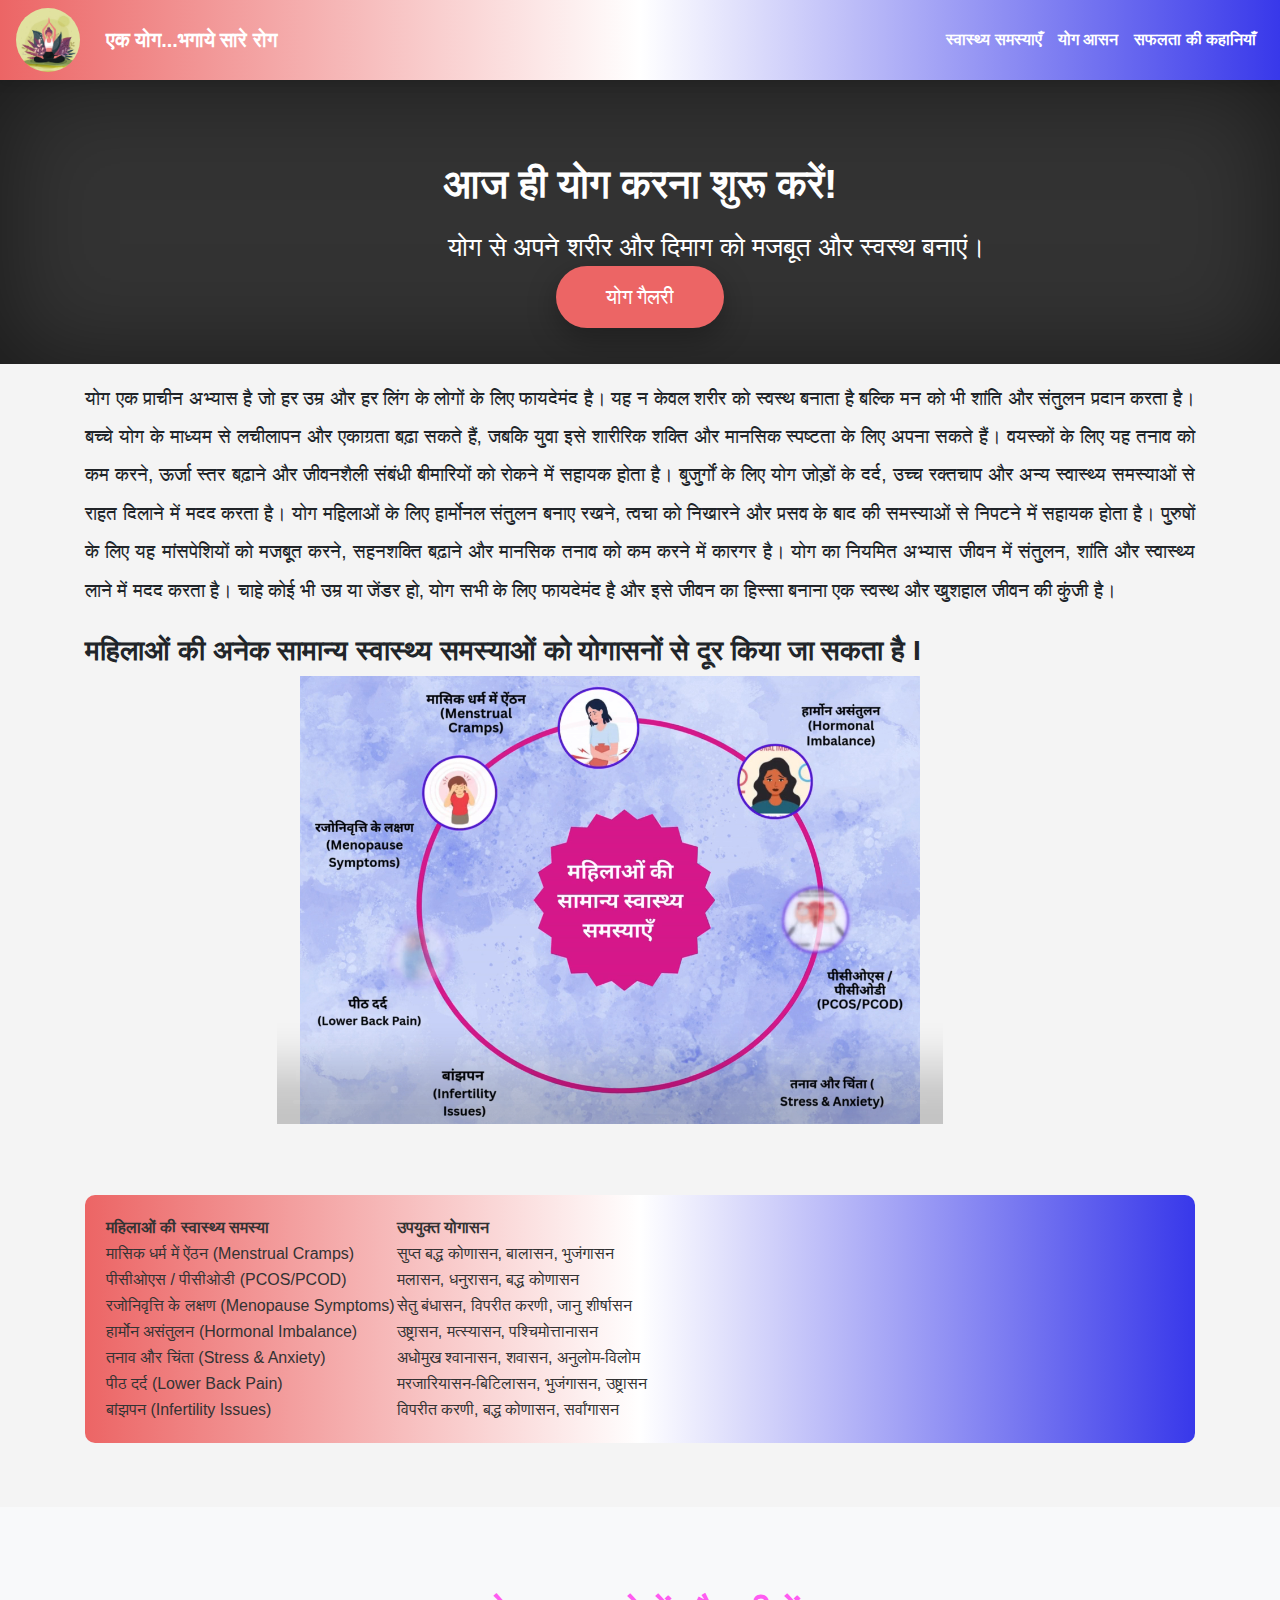
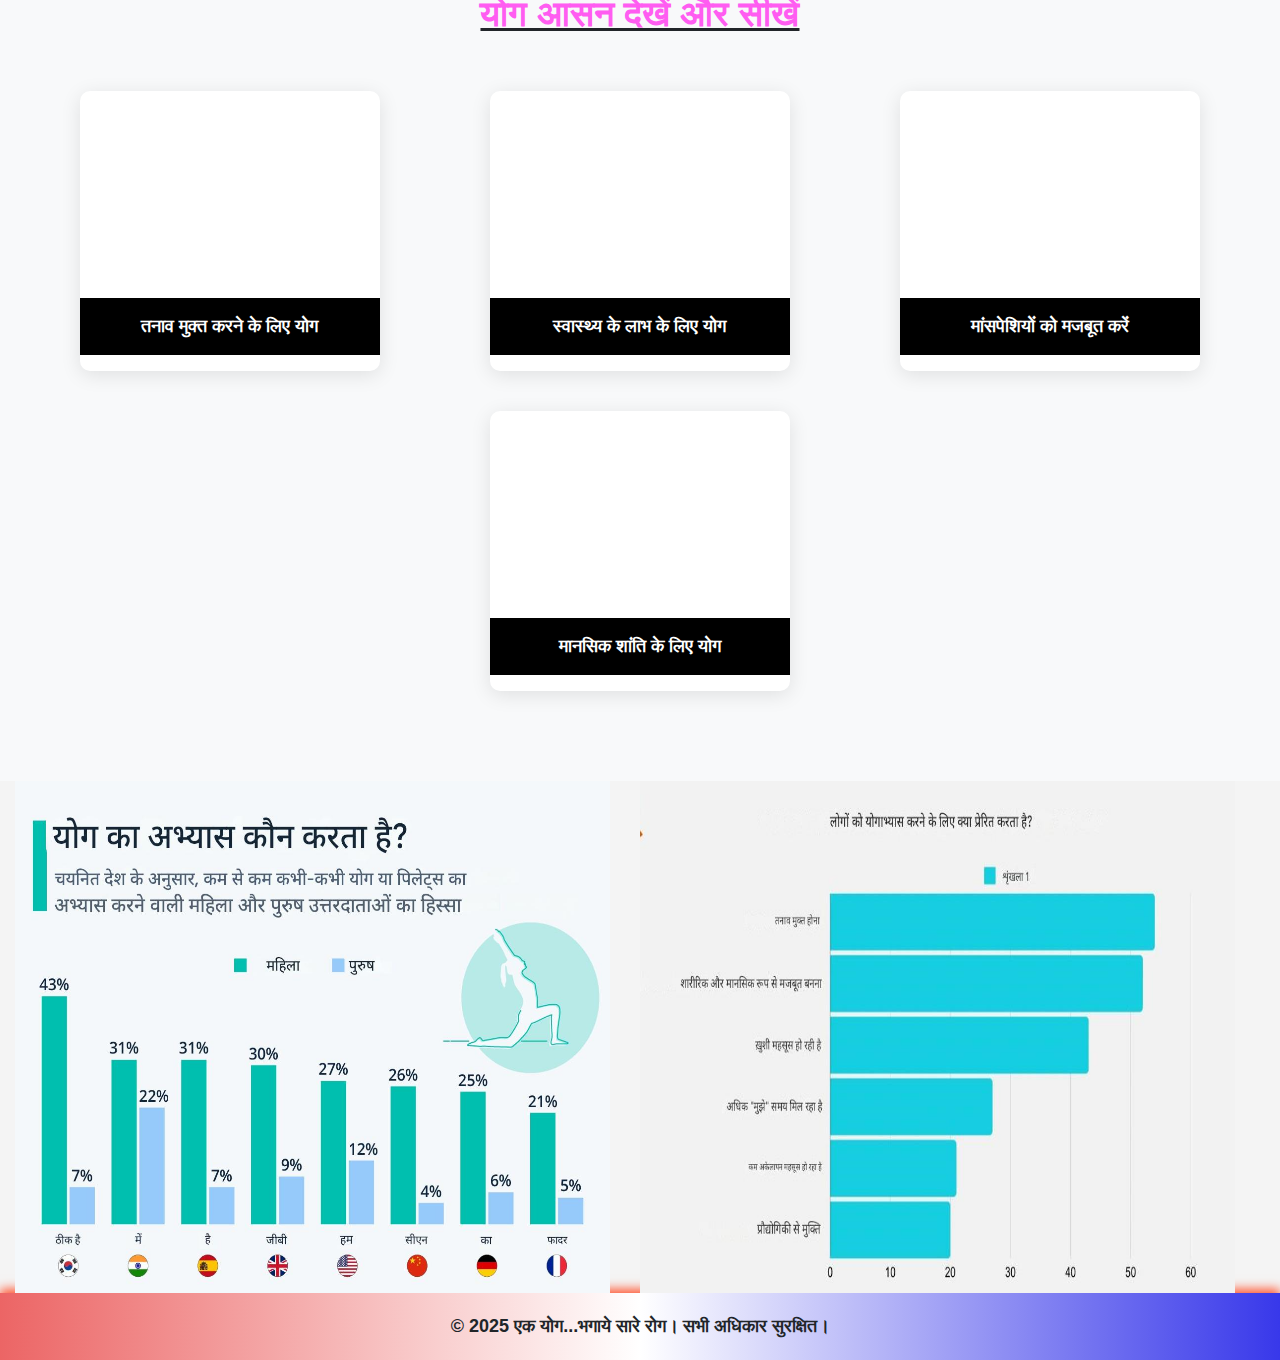
<file: index.html>
<!DOCTYPE html>
<html lang="hi">
<head>
    <meta charset="UTF-8">
    <meta name="viewport" content="width=device-width, initial-scale=1.0">
    <title>एक योग...भगाये सारे रोग</title>
    <!-- Bootstrap CSS -->
    <link href="https://stackpath.bootstrapcdn.com/bootstrap/4.5.2/css/bootstrap.min.css" rel="stylesheet">
    <link href="https://cdnjs.cloudflare.com/ajax/libs/font-awesome/5.15.3/css/all.min.css" rel="stylesheet">
<link rel="stylesheet" href="./style.css">
    <style>
          /* Main Heading */
  .main-heading {
    text-align: center;
    color: white;
    font-size: 28px;
    padding: 20px;
    background-color: #333;
  }

  /* Image Section */
  .image-section img {
    width: 100%;
    height: auto;
    border-radius: 10px;
    box-shadow: 0px 4px 8px rgba(0, 0, 0, 0.2);
  }

  /* Content Sections with Different Gradients */
  .content-section {
    padding: 20px;
    margin: 5vw 0;
    border-radius: 10px;
    color: #333;
  }

  /* First Content Section */
  .content-section:nth-child(odd) {
    background: linear-gradient(to right, #fFcc00, white);
  }

  /* Second Content Section */
  .content-section:nth-child(even) {
    background: linear-gradient(to right, #ec6565,white, rgb(56, 56, 234));
  }

  /* Table Section */
  .table-section table {
    width: 100%;
    border-collapse: collapse;
    margin-top: 20px;
  }

  .table-section th,
  .table-section td {
    padding: 30px;
    border: 1px solid #ddd;
    text-align: center;
  }

  .table-section th {
    background: linear-gradient(to right, #ffafbd, #ffc3a0);
    color: #fff;
  }
    </style>
</head>
<body>

    <!-- Navbar -->
    <nav class="navbar navbar-expand-lg navbar-dark">
        <img class="rounded-circle " style="height: 5vw;width: 5vw;margin-right: 2vw;" src="./Images/WhatsApp Image 2025-04-02 at 11.27.49 AM.jpeg" alt="">
        <a class="navbar-brand text-primary" href="./index.html">एक योग...भगाये सारे रोग</a>
        <button class="navbar-toggler" type="button" data-toggle="collapse" data-target="#navbarNav" aria-controls="navbarNav" aria-expanded="false" aria-label="नेविगेशन टॉगल करें">
            <span class="navbar-toggler-icon"></span>
        </button>
        <div class="collapse navbar-collapse" id="navbarNav">
            <ul class="navbar-nav ml-auto">
                               <li class="nav-item">
                    <a class="nav-link" href="./Health issues.html">स्वास्थ्य समस्याएँ</a>
                </li>
                <li class="nav-item">
                    <a class="nav-link" href="./Yoga asan.html">योग आसन</a>
                </li>
                <li class="nav-item">
                    <a class="nav-link" href="./Success Stories.html">सफलता की कहानियाँ</a>
                </li>
            </ul>
        </div>
    </nav>

    <!-- Get Started Section -->
    <section class="get-started-section">
        <h2>आज ही योग करना शुरू करें!</h2>
        <p>योग से अपने शरीर और दिमाग को मजबूत और स्वस्थ बनाएं।</p>
        <a href="./gallery.html" class="get-started-btn">योग गैलरी</a>
    </section>
<!-- Main Container -->
  <div class="container">

    <!-- Main Heading -->
    <h5 class="py-3" style="font-size: 1.5vw;line-height: 3vw; text-align: justify;">
      योग एक प्राचीन अभ्यास है जो हर उम्र
      और हर लिंग के लोगों के लिए फायदेमंद है। यह न केवल शरीर को स्वस्थ बनाता है बल्कि मन को भी शांति और संतुलन प्रदान
      करता है। बच्चे योग के माध्यम से लचीलापन और एकाग्रता बढ़ा सकते हैं, जबकि युवा इसे शारीरिक शक्ति और मानसिक स्पष्टता
      के लिए अपना सकते हैं। वयस्कों के लिए यह तनाव को कम करने, ऊर्जा स्तर बढ़ाने और जीवनशैली संबंधी बीमारियों को रोकने
      में सहायक होता है। बुजुर्गों के लिए योग जोड़ों के दर्द, उच्च रक्तचाप और अन्य स्वास्थ्य समस्याओं से राहत दिलाने में
      मदद करता है।

      योग महिलाओं के लिए हार्मोनल संतुलन बनाए रखने, त्वचा को
      निखारने और प्रसव के बाद की समस्याओं से निपटने में सहायक होता है। पुरुषों के लिए यह मांसपेशियों को मजबूत करने,
      सहनशक्ति बढ़ाने और मानसिक तनाव को कम करने में कारगर है। योग का नियमित अभ्यास जीवन में संतुलन, शांति और स्वास्थ्य
      लाने में मदद करता है। चाहे कोई भी उम्र या जेंडर हो, योग सभी के लिए फायदेमंद है और इसे जीवन का हिस्सा बनाना एक
      स्वस्थ और खुशहाल जीवन की कुंजी है। </h5>
      <h3 style="font-weight: 700;">
        महिलाओं की अनेक सामान्य स्वास्थ्य समस्याओं को योगासनों से दूर किया जा सकता है I
      </h3>
      <video style="height: 35vw;width: 60%;margin-left: 15vw;" src="Images/WhatsApp Video 2025-04-02 at 16.36.24_891a4b79.mp4" controls autoplay muted loop></video>
      <!-- Table Section -->
      <div class="content-section">
  
        <!-- <div class="table-section"> -->
        <table>
          <thead>
            <tr>
              <th>महिलाओं की स्वास्थ्य समस्या</th>
              <th>उपयुक्त योगासन</th>
            </tr>
          </thead>
          <tbody>
            <tr>
              <td>मासिक धर्म में ऐंठन (Menstrual Cramps)</td>
              <td>सुप्त बद्ध कोणासन, बालासन, भुजंगासन</td>
            </tr>
            <tr>
              <td>पीसीओएस / पीसीओडी (PCOS/PCOD)</td>
              <td>मलासन, धनुरासन, बद्ध कोणासन</td>
            </tr>
            <tr>
              <td>रजोनिवृत्ति के लक्षण (Menopause Symptoms)</td>
              <td>सेतु बंधासन, विपरीत करणी, जानु शीर्षासन</td>
            </tr>
            <tr>
              <td>हार्मोन असंतुलन (Hormonal Imbalance)</td>
              <td>उष्ट्रासन, मत्स्यासन, पश्चिमोत्तानासन</td>
            </tr>
            <tr>
              <td>तनाव और चिंता (Stress & Anxiety)</td>
              <td>अधोमुख श्वानासन, शवासन, अनुलोम-विलोम</td>
            </tr>
            <tr>
              <td>पीठ दर्द (Lower Back Pain)</td>
              <td>मरजारियासन-बिटिलासन, भुजंगासन, उष्ट्रासन</td>
            </tr>
            <tr>
              <td>बांझपन (Infertility Issues)</td>
              <td>विपरीत करणी, बद्ध कोणासन, सर्वांगासन</td>
            </tr>
          </tbody>
        </table>
      </div>
    </div>
      
    
    <!-- Yoga Videos Section -->
    <section class="video-section">
       <u> <div class="watch-learn">योग आसन देखें और सीखें</div></u>
        <div class="line"></div> <!-- give line only after the text -->
        <div class="video-container">
            <!-- Video 1 -->
            <div class="video-box">
                <iframe width="100%" height="300" src="https://www.youtube.com/embed/VaoV1PrYft4" 
                title="शक्ति और सशक्तिकरण के लिए योग" frameborder="0" allow="accelerometer; autoplay; clipboard-write; encrypted-media; gyroscope; picture-in-picture" allowfullscreen>
        </iframe>                <p>तनाव मुक्त करने के लिए योग</p>
            </div>
            <!-- Video 2 -->
            <div class="video-box">
                <iframe src="https://www.youtube.com/embed/v7AYKMP6rOE" frameborder="0" allow="accelerometer; autoplay; encrypted-media; gyroscope; picture-in-picture" allowfullscreen></iframe>
                <p>स्वास्थ्य के लाभ के लिए योग</p>
            </div>
            <!-- Video 3 -->
            <div class="video-box">
                <iframe width="100%" height="300" src="https://www.youtube.com/embed/4pKly2JojMw" 
                        title="ध्यान और शांति के लिए योग" frameborder="0" allow="accelerometer; autoplay; clipboard-write; encrypted-media; gyroscope; picture-in-picture" allowfullscreen>
                </iframe>
                <p>मांसपेशियों को मजबूत करें</p>
            </div>
            <!-- Video 4 -->
            <div class="video-box">
                <iframe width="100%" height="300" src="https://www.youtube.com/embed/sTANio_2E0Q" 
                        title="वजन घटाने के लिए योग" frameborder="0" allow="accelerometer; autoplay; clipboard-write; encrypted-media; gyroscope; picture-in-picture" allowfullscreen>
                </iframe>
                <p>मानसिक शांति के लिए योग</p>
            </div>
        </div>
    </section>
<div class="row container-fluid" >
        <div class="col-lg-6"><img class="w-100" style="height: 40vw;" src="./Images/img-9.jpg" alt=""></div>
        <div class="col-lg-6"><img class="w-100" style="height: 40vw;" src="./Images/img-10.jpg" alt=""></div>

</div>
<footer class="text-center px-4">&copy; 2025 एक योग...भगाये सारे रोग। सभी अधिकार सुरक्षित।</footer>

   

    <!-- Bootstrap JS, Popper.js, and jQuery -->
    <script src="https://code.jquery.com/jquery-3.5.1.slim.min.js"></script>
    <script src="https://cdn.jsdelivr.net/npm/@popperjs/core@2.9.2/dist/umd/popper.min.js"></script>
    <script src="https://stackpath.bootstrapcdn.com/bootstrap/4.5.2/js/bootstrap.min.js"></script>
</body>
</html>
</file>
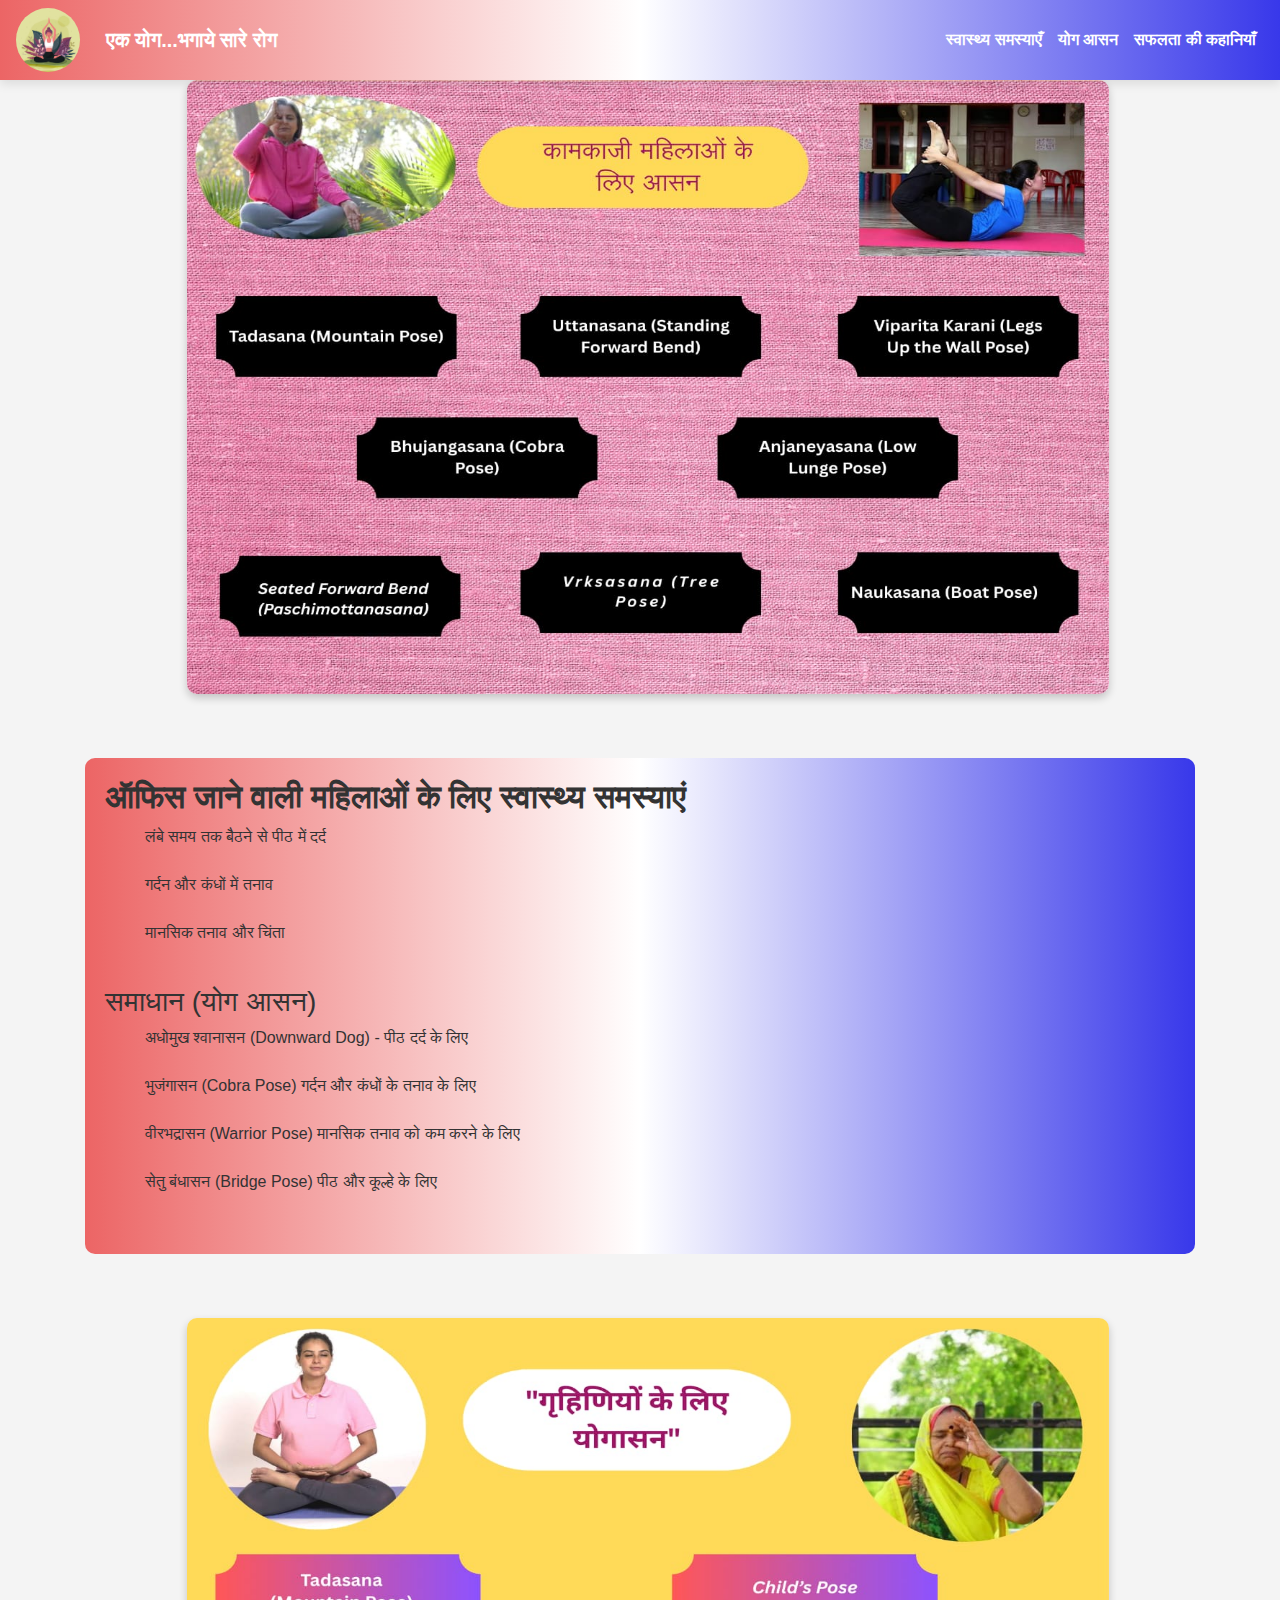
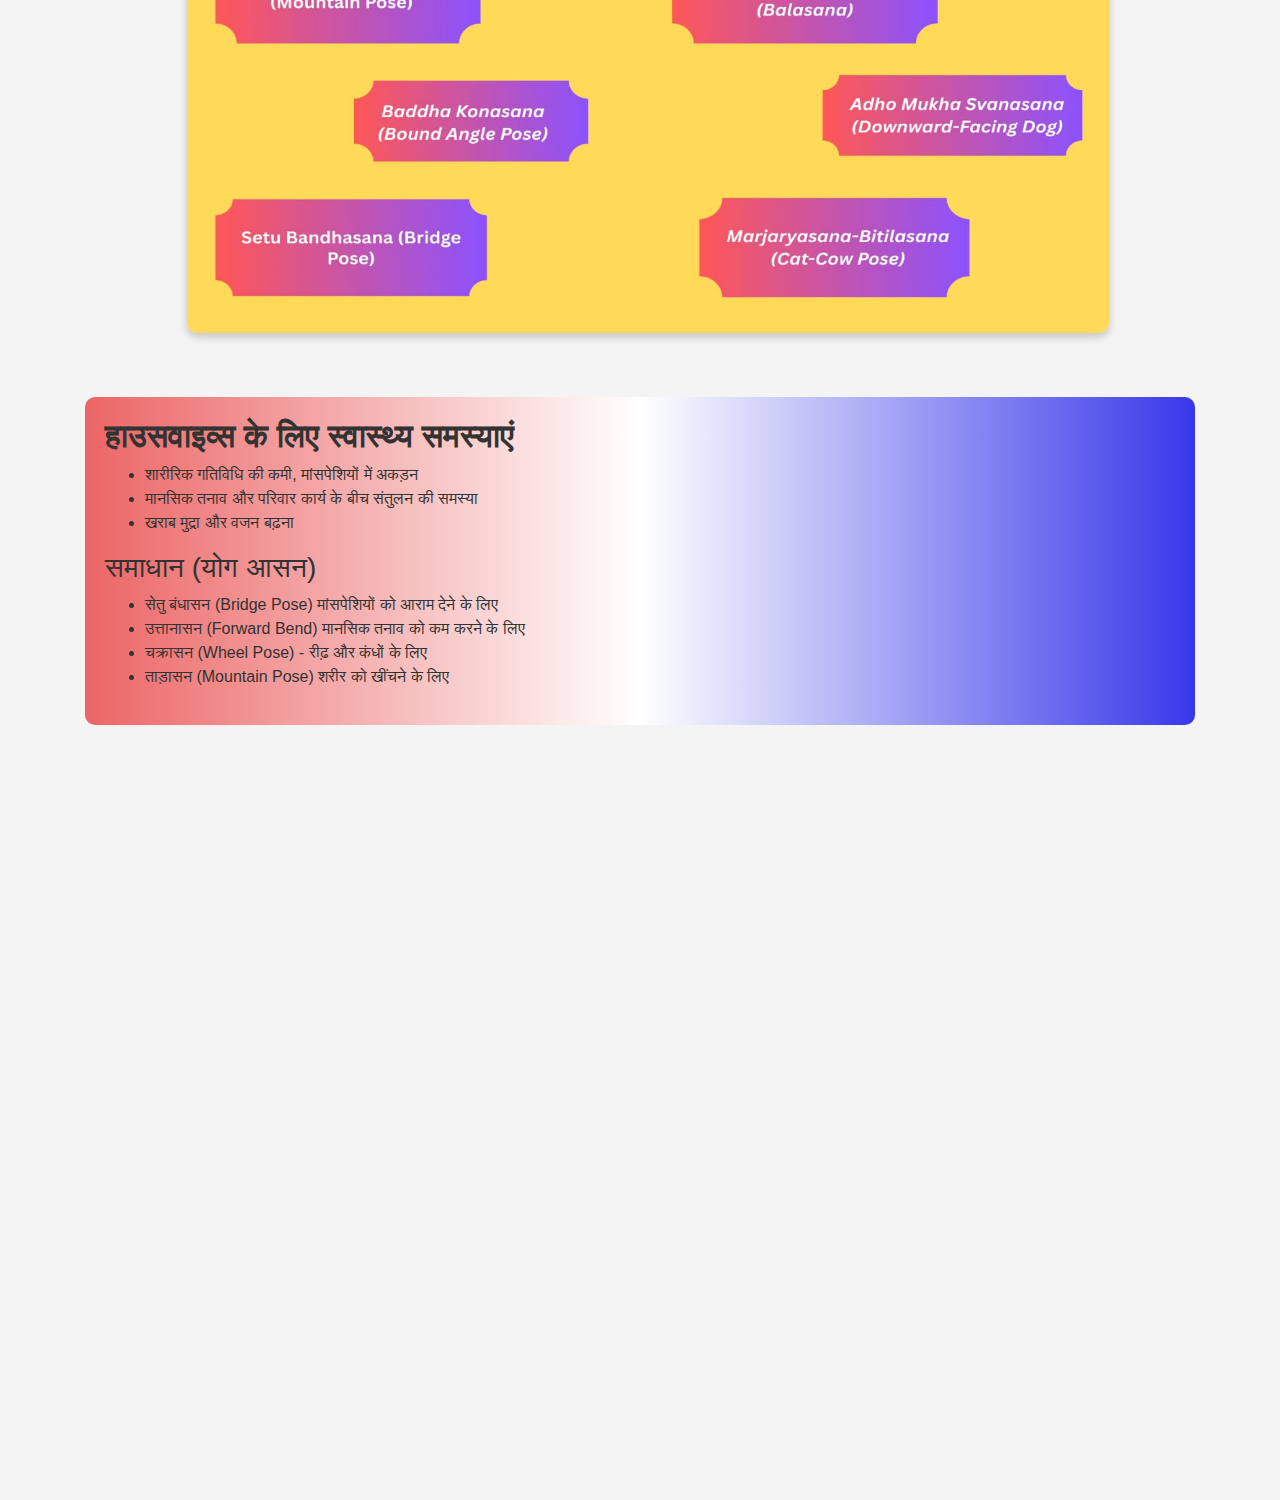
<file: Health issues.html>
<!DOCTYPE html>
<html lang="en">

<meta charset="UTF-8">
<meta name="viewport" content="width=device-width, initial-scale=1.0">
<title>एक रोग...भगाये सारे रोग</title>
<!-- Bootstrap CSS -->
<link href="https://stackpath.bootstrapcdn.com/bootstrap/4.5.2/css/bootstrap.min.css" rel="stylesheet">
<link href="https://cdnjs.cloudflare.com/ajax/libs/font-awesome/5.15.3/css/all.min.css" rel="stylesheet">
<link rel="stylesheet" href="./style.css  ">
<style>
 
  h2 {
    font-weight: 5px;
  }

  /* Main Heading */
  .main-heading {
    text-align: center;
    color: white;
    font-size: 28px;
    padding: 20px;
    background-color: #333;
  }

  /* Image Section */
  .image-section img {
    width: 100%;
    height: auto;
    border-radius: 10px;
    box-shadow: 0px 4px 8px rgba(0, 0, 0, 0.2);
  }

  /* Content Sections with Different Gradients */
  .content-section {
    padding: 20px;
    margin: 5vw 0;
    border-radius: 10px;
    color: #333;
  }

  /* First Content Section */
  .content-section:nth-child(odd) {
    background: linear-gradient(to right, #fFcc00, white);
  }

  /* Second Content Section */
  .content-section:nth-child(even) {
    background: linear-gradient(to right, #ec6565,white, rgb(56, 56, 234));
  }

  /* Table Section */
  .table-section table {
    width: 100%;
    border-collapse: collapse;
    margin-top: 20px;
  }

  .table-section th,
  .table-section td {
    padding: 10px;
    border: 1px solid #ddd;
    text-align: center;
  }

  .table-section th {
    background: linear-gradient(to right, #ffafbd, #ffc3a0);
    color: #fff;
  }
</style>
</head>

<body>

  <nav class="navbar navbar-expand-lg navbar-dark">
    <img class="rounded-circle " style="height: 5vw;width: 5vw;margin-right: 2vw;"
      src="./Images/WhatsApp Image 2025-04-02 at 11.27.49 AM.jpeg" alt="">
    <a class="navbar-brand" href="./index.html">एक योग...भगाये सारे रोग</a>
    <button class="navbar-toggler" type="button" data-bs-toggle="collapse" data-bs-target="#navbarNav"
      aria-controls="navbarNav" aria-expanded="false" aria-label="नेविगेशन टॉगल करें">
      <span class="navbar-toggler-icon"></span>
    </button>
    <div class="collapse navbar-collapse" id="navbarNav">
      <ul class="navbar-nav ml-auto">
       
        <li class="nav-item">
          <a class="nav-link button-nav" href="./Health issues.html">स्वास्थ्य समस्याएँ</a>
        </li>
        <li class="nav-item">
          <a class="nav-link button-nav" href="./Yoga asan.html">योग आसन</a>
        </li>
        <li class="nav-item">
          <a class="nav-link button-nav" href="./Success Stories.html">सफलता की कहानियाँ</a>
        </li>
      </ul>
    </div>
  </nav>


  <!-- Main Container -->
  <div class="container">

    <!-- Image Section 1 - कार्यरत महिलाओं के लिए स्वास्थ्य समस्याएं -->
    <div class="image-section">
      <img style="width: 83%;height: 48vw;margin-left: 8vw;" src="./Images/img -4.jpeg" alt="">
    </div>
    <div class="content-section">
      <h2 style="font-weight: 700;">ऑफिस जाने वाली महिलाओं के लिए स्वास्थ्य समस्याएं</h2>
      <ul>
        लंबे समय तक बैठने से पीठ में दर्द<br><br>
        गर्दन और कंधों में तनाव<br><br>
        मानसिक तनाव और चिंता<br><br>
      </ul>
      <h3>समाधान (योग आसन)</h3>
      <ul>
        अधोमुख श्वानासन (Downward Dog) - पीठ दर्द के लिए<br><br>
        भुजंगासन (Cobra Pose) गर्दन और कंधों के तनाव के लिए<br><br>
        वीरभद्रासन (Warrior Pose) मानसिक तनाव को कम करने के लिए<br><br>
        सेतु बंधासन (Bridge Pose) पीठ और कूल्हे के लिए<br><br>
      </ul>
    </div>

    <!-- Image Section 2 - घर से काम करने वाली महिलाओं के लिए स्वास्थ्य समस्याएं -->
    <div class="image-section">
      <img style="width: 83%;height: 48vw;margin-left: 8vw;" src="./Images/img -3.jpeg" alt="Image 1">
    </div>
    <div class="content-section">
      <h2 style="font-weight: 700;">हाउसवाइव्स के लिए स्वास्थ्य समस्याएं</h2>
      <ul>
        <li>शारीरिक गतिविधि की कमी, मांसपेशियों में अकड़न</li>
        <li>मानसिक तनाव और परिवार कार्य के बीच संतुलन की समस्या</li>
        <li>खराब मुद्रा और वजन बढ़ना</li>
      </ul>
      <h3>समाधान (योग आसन)</h3>
      <ul>
        <li>सेतु बंधासन (Bridge Pose) मांसपेशियों को आराम देने के लिए</li>
        <li>उत्तानासन (Forward Bend) मानसिक तनाव को कम करने के लिए</li>
        <li>चक्रासन (Wheel Pose) - रीढ़ और कंधों के लिए</li>
        <li>ताड़ासन (Mountain Pose) शरीर को खींचने के लिए</li>
      </ul>
    </div>

  <iframe style="width: 75%;height: 35vw;margin: 10vw 12vw;"
    src="https://www.youtube.com/embed/SujkpwS2Hyo?si=y_d-vlpYoK5TNPfc" title="YouTube video player" frameborder="0"
    allow="accelerometer; autoplay; clipboard-write; encrypted-media; gyroscope; picture-in-picture; web-share"
    referrerpolicy="strict-origin-when-cross-origin" allowfullscreen></iframe>
  <script src="https://cdn.jsdelivr.net/npm/bootstrap@5.3.0-alpha1/dist/js/bootstrap.bundle.min.js"
    integrity="sha384-jQ6A5Y9l8fjb5vlgjolbe6gaFjxg8iqK5piJJRYl8hB2g3tJnxOt5dhhxIJM6F4J"
    crossorigin="anonymous"></script>
</body>

</html>

</body>

</html>
</file>
<file: style.css>
body {
    font-family: 'Arial', sans-serif;
    margin: 0;
    padding: 0;
    background-color: #f4f4f4;
}

/* Navbar Styles */
.navbar {
    /* background: linear-gradient(45deg, rgb(255, 92, 241),#fFcc00); */
    background: linear-gradient(to right, #ec6565,white, rgb(56, 56, 234));

    box-shadow: 0 4px 10px rgba(0, 0, 0, 0.1);


}
.navbar-brand, .navbar-nav a {
    color: white !important;
    font-weight: bold;
}
.navbar-nav a {
    padding: 15px 25px;
    transition: transform 0.3s ease;
}
.navbar-nav a:hover {
    transform: scale(1.1);
    background-color:#ec6565;
    border-radius: 30px;
}
section a{
    color: white;
}
section:hover a{
text-decoration: none;
color:white;
font-weight: 600;

}
/* Get Started Section */
.get-started-section {
    background: #333;
    color: white;
    padding: 80px 0;
    text-align: center;
    box-shadow: inset 0 0 100px rgba(0, 0, 0, 0.5);
    padding-bottom: 4vw;
}
.get-started-section h2 {
    font-size: 40px;
    font-weight: bold;
    margin-bottom: 20px;
    text-transform: uppercase;
}
.get-started-btn {
    background-color:#ec6565;
    color: white;
    padding: 20px 50px;
    font-size: 20px;
    border-radius: 50px;
    text-decoration: none;
    box-shadow: 0 10px 30px rgba(0, 0, 0, 0.3);
    transition: transform 0.3s ease, background-color 0.3s ease;
}
.get-started-btn:hover {
    transform: scale(1.1);
    background-color: blue;
    color: white;
}

/* Carousel Section */
.carousel-item img {
    width: 99.99%;
    height: 600px;
     object-fit:full cover ;
    display:inline;
}
.carousel-caption {
     position: absolute; 
     color: black;
   
     transform: translate(-50%) ;
      

    font-size: 20px;


    font-weight: 50%;


    
}

/* Yoga Videos Section */
.video-section {
    padding: 80px 0;
    background-color: #f8f9fa;
    text-align: center;
}
.watch-learn {
    font-size: 36px;
    font-weight: bold;
    color: rgb(255, 92, 241);
    margin-bottom: 40px;
}
.line {

    width: 50%;
    margin: 20px 0;
   margin-left: 25vw;
   margin-top: 0.5%;
}
.video-container {
    display: flex;
    justify-content: space-evenly;
    gap: 20px;
    flex-wrap: wrap;
}
.video-box {
    background-color: white;
    border-radius: 10px;
    box-shadow: 0 4px 20px rgba(0, 0, 0, 0.1);
    overflow: hidden;
    width: 300px;
    margin: 10px;
}
.video-box iframe {
    width: 100%;
    height: 200px;
}
.video-box p {
    padding: 15px;
    background-color:rgb(255, 92, 241) ;
    color: white;
    font-size: 18px;
    text-align: center;
    font-weight: bold;
}
.video-box p {
    border-bottom: 5px ;
    background-color:blue ;
    background-color: black;
}

/* Footer Styles */
footer {
    background: linear-gradient(to right, #ec6565,white, rgb(56, 56, 234));
    /* color: white; */
    padding: 20px 0;
    text-align: center;
    font-size: 18px;
    box-shadow: 0 -4px 10px #FF5733;
    font-weight: 700;
}

footer a:hover {
    color: #FF8C66;
}
.footer-icons {
    margin-top: 30px;
}
.footer-icons i {
    font-size: 35px;
    margin: 0 20px;
    transition: color 0.3s ease;
}
.footer-icons i:hover {
    color: #FF8C66;
}

/* Media Queries for Responsiveness */
@media (max-width: 768px) {
    .get-started-btn {
        padding: 15px 30px;
        font-size: 18px;
    }

    .video-container {
        flex-direction: column;
        align-items: center;
    }
}
@media (max-width: 480px) {
    .get-started-btn {
        padding: 10px 20px;
        font-size: 16px;
    }

    .video-container {
        flex-direction: column;
        align-items: center;
    }

    .video-box {
        width: 100%;
        margin: 10px 0;
    }
}
h5{
    font-size: 3vw;
    font-weight: 5vw;
}
p{
    font-size: 2vw;
    font-weight: 5vw;
   padding-left: 12vw;
   
}
.card-body p{
    text-align: center;
}
</file>
